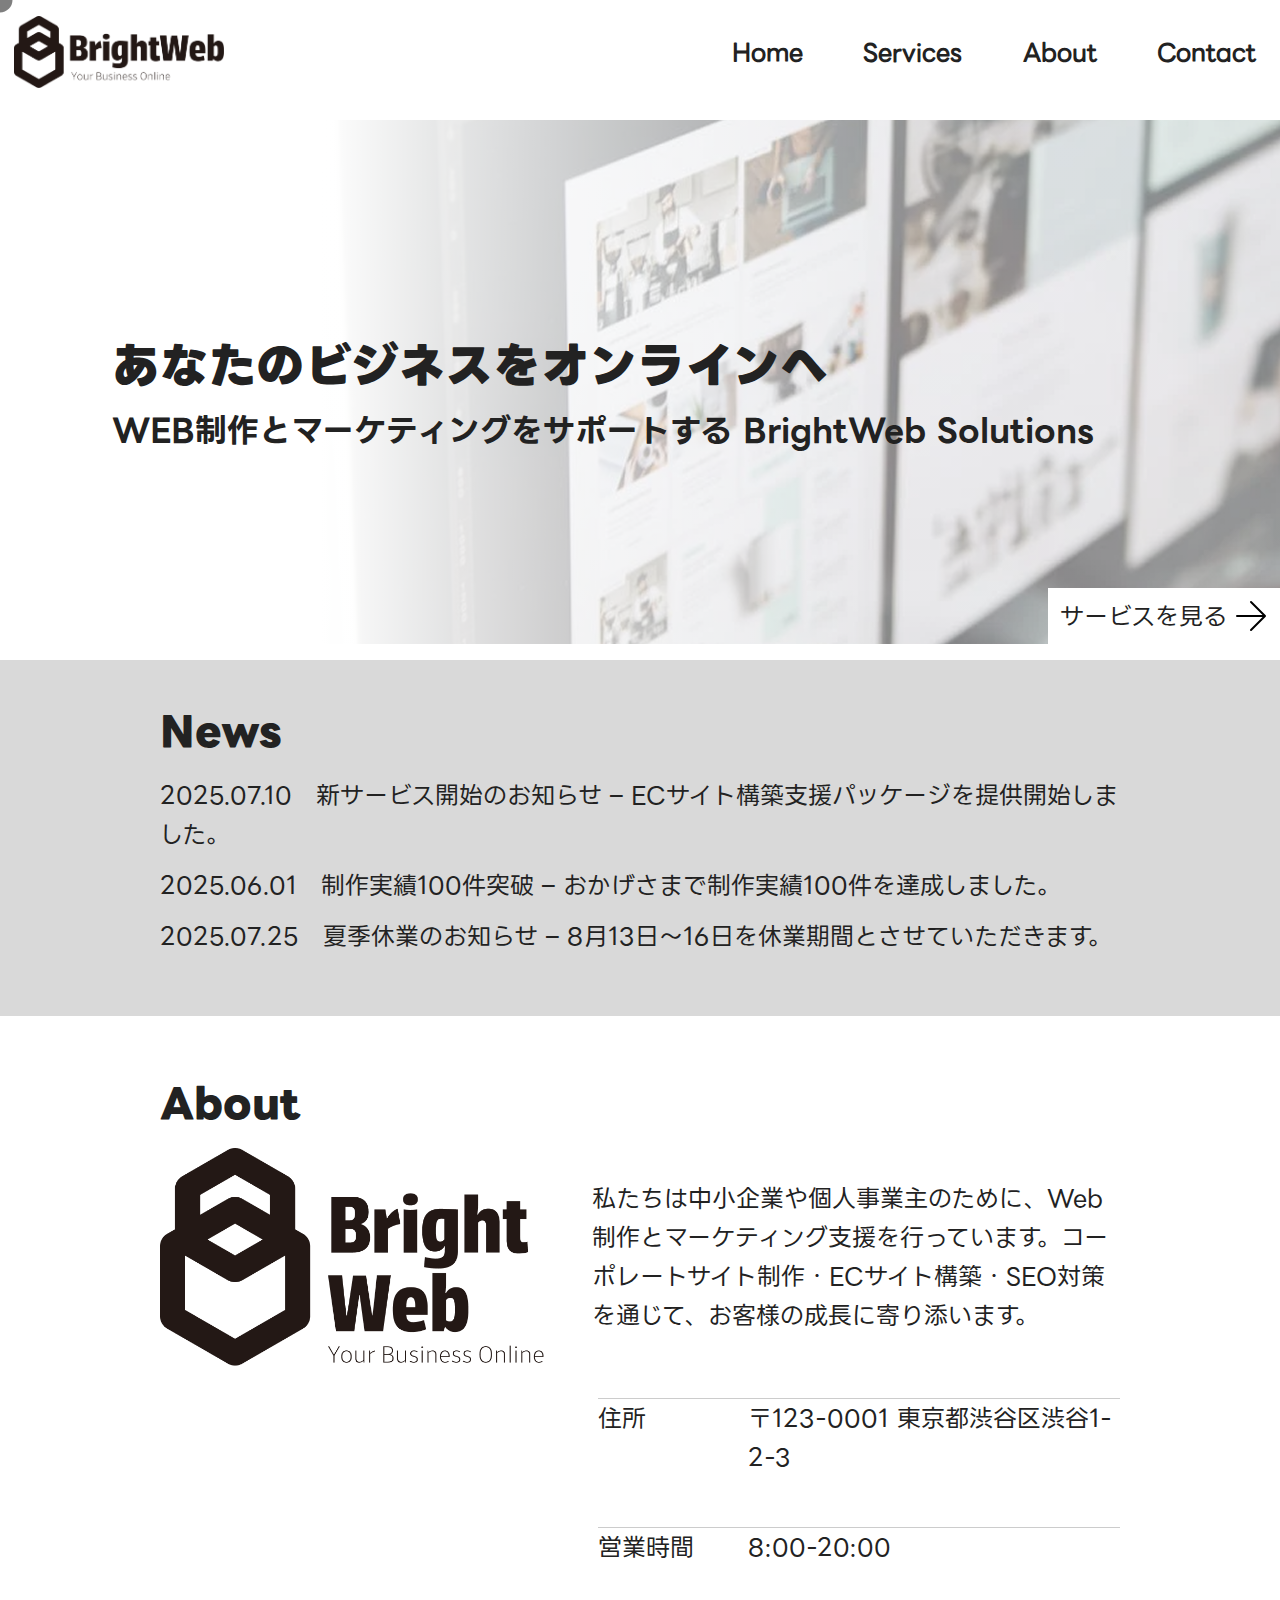
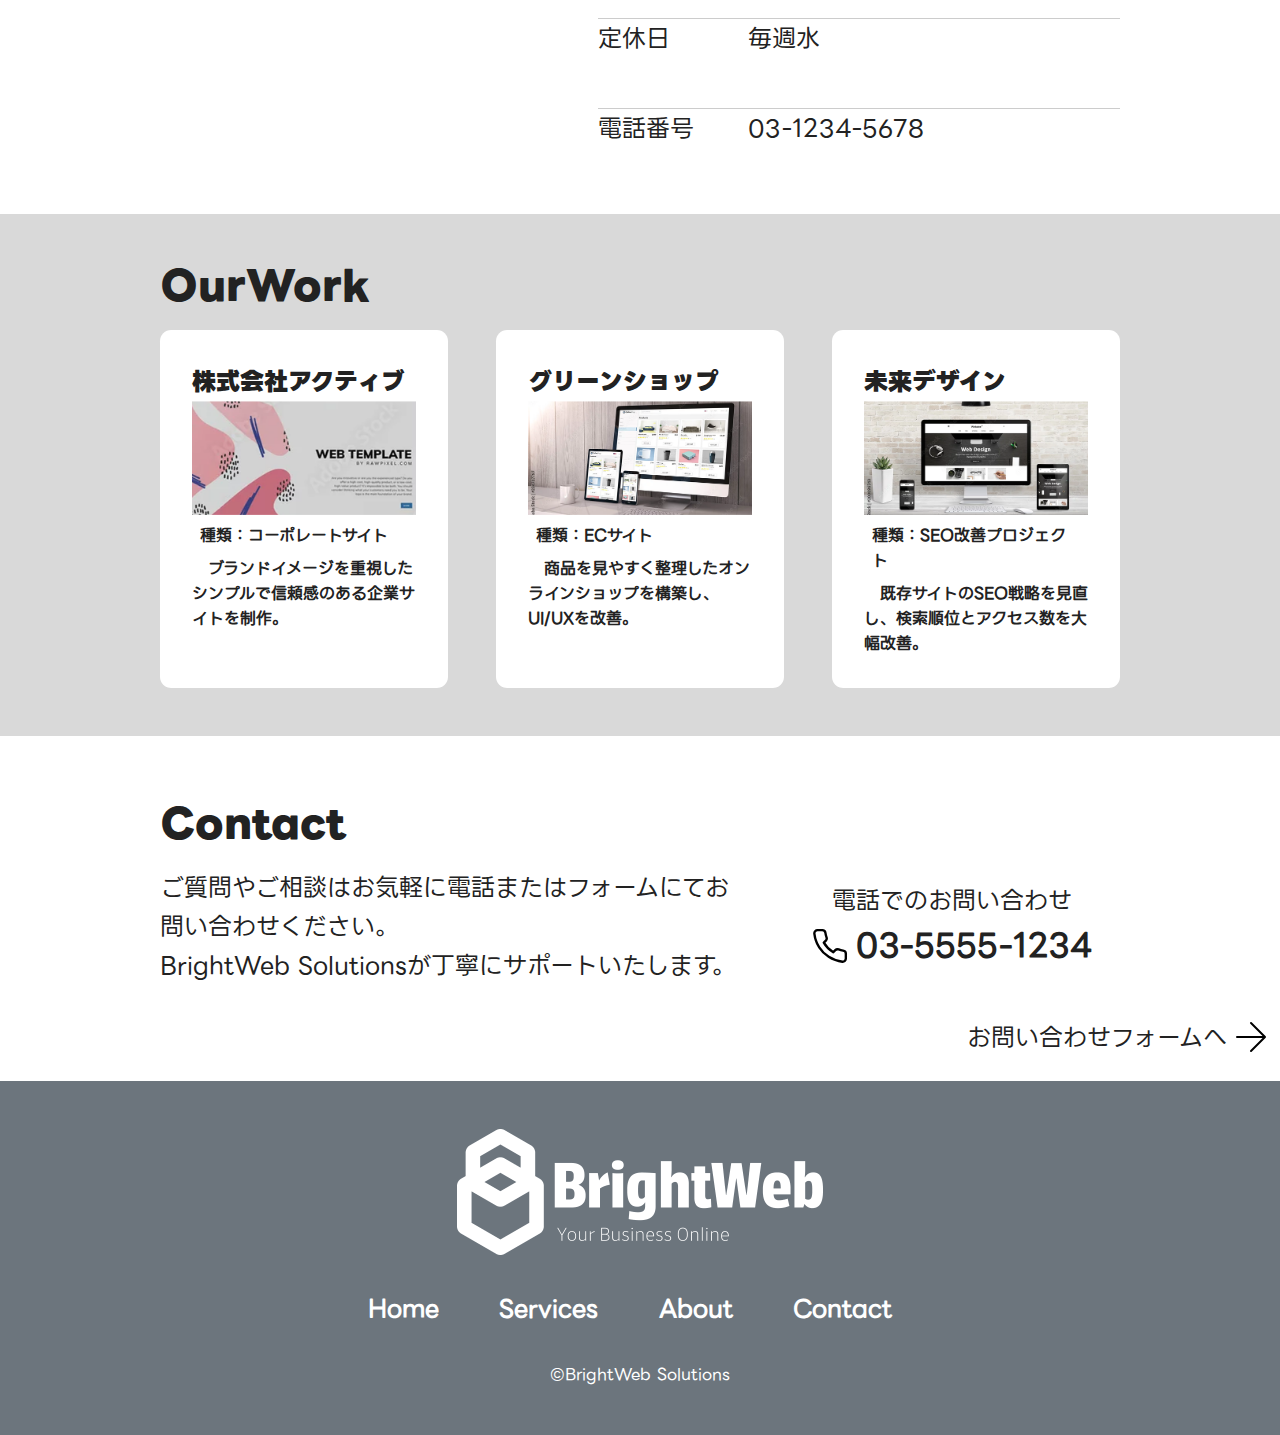
<file: index.html>
<!DOCTYPE html>
<html lang="ja">
<head>
  <meta charset="UTF-8">
  <meta name="viewport" content="width=device-width, initial-scale=1.0">
  <title>BrightWeb Solutions</title>
  <link rel="stylesheet" href="./css/reset.css">
  <link rel="stylesheet" href="./css/style.css">
  <script src="./js/script.js" defer></script>
</head>
<body>
  <div id="cursor"></div>
  <header>
    <a href="/"><img src="./img/logo1.png" alt="logo" class="logo1"></a>
    <nav>
      <ul class="main_menu">
        <li><a href="./index.html">Home</a></li>
        <li><a href="./services.html">Services</a></li>
        <li><a href="./index.html#about">About</a></li>
        <li><a href="./index.html#contact">Contact</a></li>
      </ul>
    </nav>
  </header>
  <section class="main_visual">
    <div>
      <p><span>あなたのビジネスをオンラインへ</span><br>
      WEB制作とマーケティングをサポートする BrightWeb Solutions</p>
    </div>
      <a href="./services.html" class="column_button">サービスを見る<img src="./img/arrow-right (3).svg" alt="arrow" class="arrow"></a>
  </section>
  <section class="news">
    <div class="container">
      <p class="title">News</p>
      <ul id="news_list"></ul>
    </div>
  </section>
  <section class="about" id="about">
    <div class="container">
     <p class="title">About</p>
      <div class="about_main">
        <div><img src="./img/logo2.png" alt="logo"></div>
         <div>
          <p>私たちは中小企業や個人事業主のために、Web制作とマーケティング支援を行っています。コーポレートサイト制作・ECサイト構築・SEO対策を通じて、お客様の成長に寄り添います。</p>
         </div>
        </div>
        <div class="map">
          <iframe src="https://www.google.com/maps/embed?pb=!1m18!1m12!1m3!1d12963.30170589097!2d139.7537699364027!3d35.68130028953324!2m3!1f0!2f0!3f0!3m2!1i1024!2i768!4f13.1!3m3!1m2!1s0x60188bfbd89f700b%3A0x277c49ba34ed38!2z5p2x5Lqs6aeF!5e0!3m2!1sja!2sjp!4v1754353713195!5m2!1sja!2sjp" width="600" height="450" style="border:0;" allowfullscreen="" loading="lazy" referrerpolicy="no-referrer-when-downgrade"></iframe>
          <dl>
              <dt>住所</dt>
              <dd>〒123-0001 東京都渋谷区渋谷1-2-3</dd>
              <dt>営業時間</dt>
              <dd>8:00-20:00</dd>
              <dt>定休日</dt>
              <dd>毎週水</dd>
              <dt>電話番号</dt>
              <dd>03-1234-5678</dd>
            </dl>
        </div>
      </div>
  </section>
  <section class="ourwork">
    <div class="container">
      <p class="title">OurWork</p>
      <div class="cardcontainer" id="card">
    </div>
    </div>
  </section>
  <section class="contact" id="contact">
    <div class="container">
      <p class="title">Contact</p>
      <div class="contact_main">
        <div>
          <p>ご質問やご相談はお気軽に電話またはフォームにてお問い合わせください。 <br>BrightWeb Solutionsが丁寧にサポートいたします。</p>
        </div>
        <div class="tel">
          <p>電話でのお問い合わせ</p>
          <p class="num"><img src="./img/phone.svg" alt="phone">03-5555-1234</p>
        </div>
      </div>
    </div>
    <a href="./form.html" class="column_button">お問い合わせフォームへ<img src="./img/arrow-right (3).svg" alt="arrow" class="arrow"></a>
  </section>
  <footer>
    <img src="./img/logo3.png" alt="logo">
    <nav>
      <ul class="main_menu">
        <li><a href="./index.html">Home</a></li>
        <li><a href="./services.html">Services</a></li>
        <li><a href="./index.html#about">About</a></li>
        <li><a href="./index.html#contact">Contact</a></li>
      </ul>
    </nav>
    &copy;BrightWeb Solutions
  </footer>
</body>

</html>
</file>
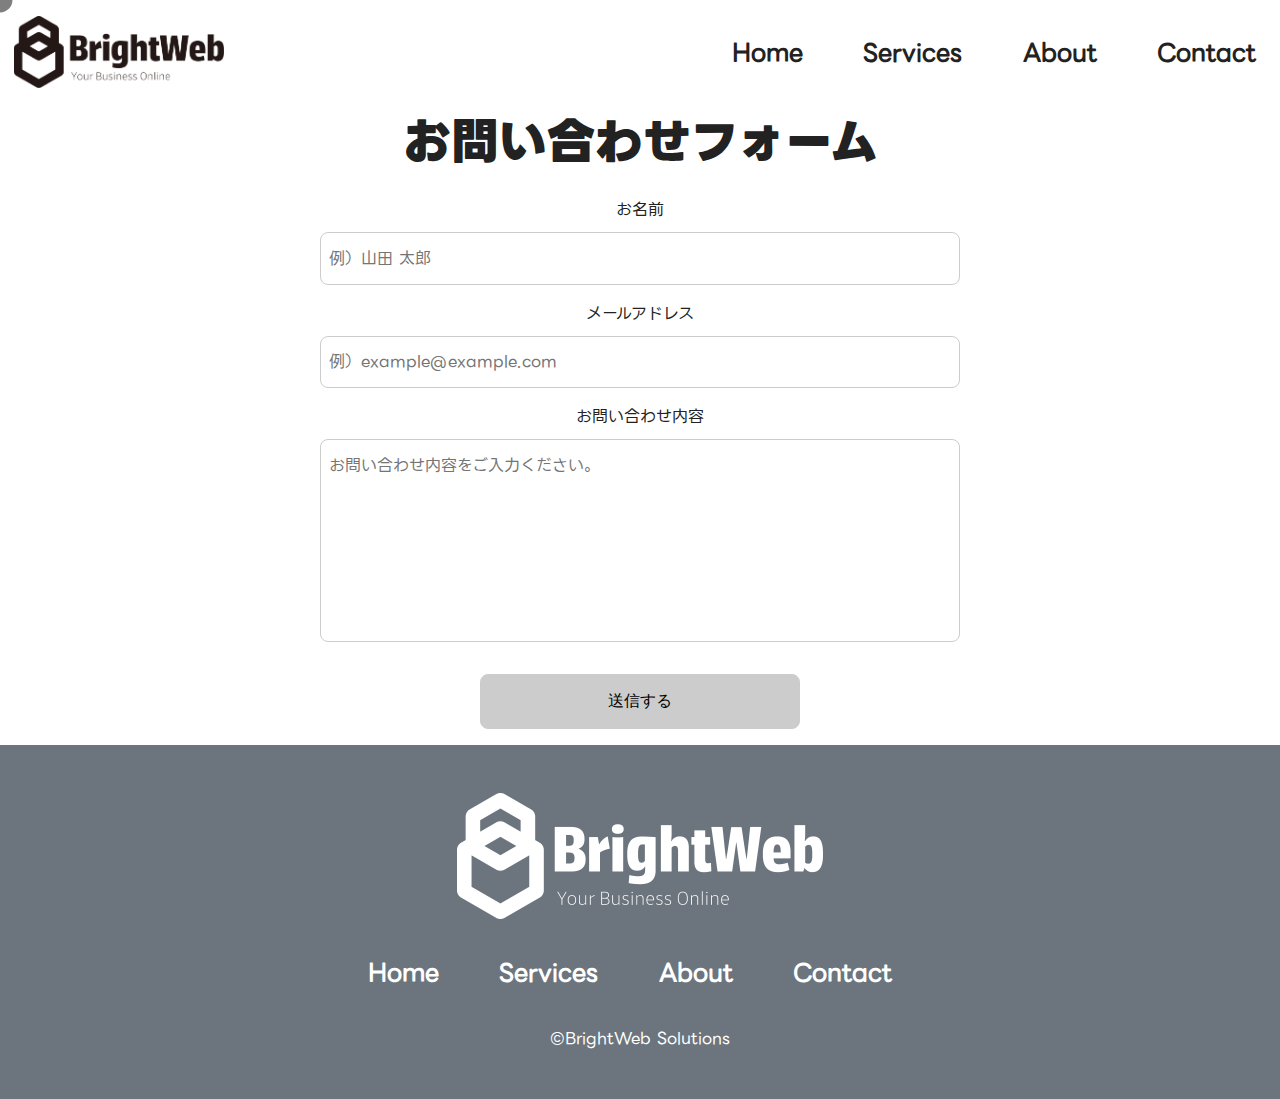
<file: form.html>
<!DOCTYPE html>
<html lang="ja">
<head>
  <meta charset="UTF-8">
  <meta name="viewport" content="width=device-width, initial-scale=1.0">
  <title>BrightWeb Solutions</title>
  <link rel="stylesheet" href="./css/reset.css">
  <link rel="stylesheet" href="./css/style.css">
  <script src="./js/scr_for.js" defer></script>
</head>
<body>
  <div id="cursor"></div>
  <header>
    <a href="/"><img src="./img/logo1.png" alt="logo" class="logo1"></a>
    <nav>
      <ul class="main_menu">
        <li><a href="/">Home</a></li>
        <li><a href="./services.html">Services</a></li>
        <li><a href="./index.html#about">About</a></li>
        <li><a href="./index.html#contact">Contact</a></li>
      </ul>
    </nav>
  </header>
  <form class="form_box" action="https://api.staticforms.xyz/submit" method="post">
  <h1>お問い合わせフォーム</h1>
    <input type="hidden" name="accessKey" value="sf_5hc8fiib59ng433kai51g4bh">
    <input type="hidden" name="redirectTo" value="https://t125063.github.io/BrightWeb_Solutions/form_after.html">
    <div class="form_item">
      <label>お名前</label>
      <input type="text" name="name" placeholder="例）山田 太郎">
    </div>
    <div class="form_item">
      <label>メールアドレス</label>
      <input type="email" placeholder="例）example@example.com">
    </div>
    <div class="form_item">
      <label>お問い合わせ内容</label>
      <textarea rows="7" name="message" placeholder="お問い合わせ内容をご入力ください。"></textarea>
    </div>
    <div class="form_item">
      <button type="submit">送信する</button>
    </div>
  </form>
  
  <footer>
    <img src="./img/logo3.png" alt="logo">
    <nav>
      <ul class="main_menu">
        <li><a href="/">Home</a></li>
        <li><a href="./services.html">Services</a></li>
        <li><a href="./index.html#about">About</a></li>
        <li><a href="./index.html#contact">Contact</a></li>
      </ul>
    </nav>
    &copy;BrightWeb Solutions
  </footer>
</body>

</html>
</file>
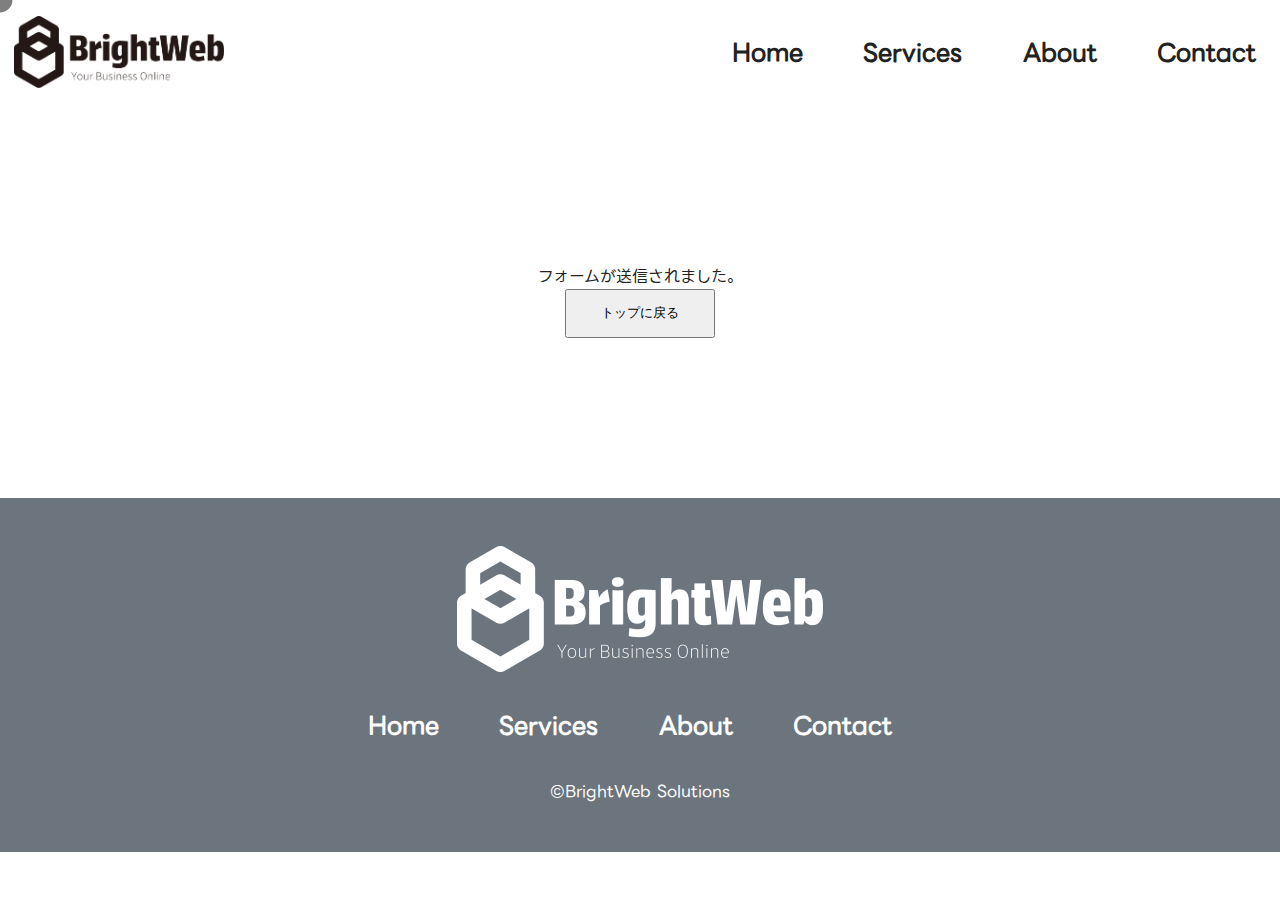
<file: form_after.html>
<!DOCTYPE html>
<html lang="ja">
<head>
  <meta charset="UTF-8">
  <meta name="viewport" content="width=device-width, initial-scale=1.0">
  <title>BrightWeb Solutions</title>
  <link rel="stylesheet" href="./css/reset.css">
  <link rel="stylesheet" href="./css/style.css">
  <script src="./js/scr_for_af.js" defer></script>
</head>
<body>
  <div id="cursor"></div>
  <header>
    <a href="/"><img src="./img/logo1.png" alt="logo" class="logo1"></a>
    <nav>
      <ul class="main_menu">
        <li><a href="/">Home</a></li>
        <li><a href="./services.html">Services</a></li>
        <li><a href="./index.html#about">About</a></li>
        <li><a href="./index.html#contact">Contact</a></li>
      </ul>
    </nav>
  </header>
  <div class="form_after">
  <h2 class="form_message">フォームが送信されました。</h2>
  <button class="backToTop">
    <a href="index.html">トップに戻る</a>    
  </button>
  </div>
  <footer>
    <img src="./img/logo3.png" alt="logo">
    <nav>
      <ul class="main_menu">
        <li><a href="/">Home</a></li>
        <li><a href="./services.html">Services</a></li>
        <li><a href="./index.html#about">About</a></li>
        <li><a href="./index.html#contact">Contact</a></li>
      </ul>
    </nav>
    &copy;BrightWeb Solutions
  </footer>
</body>
</html>
</file>
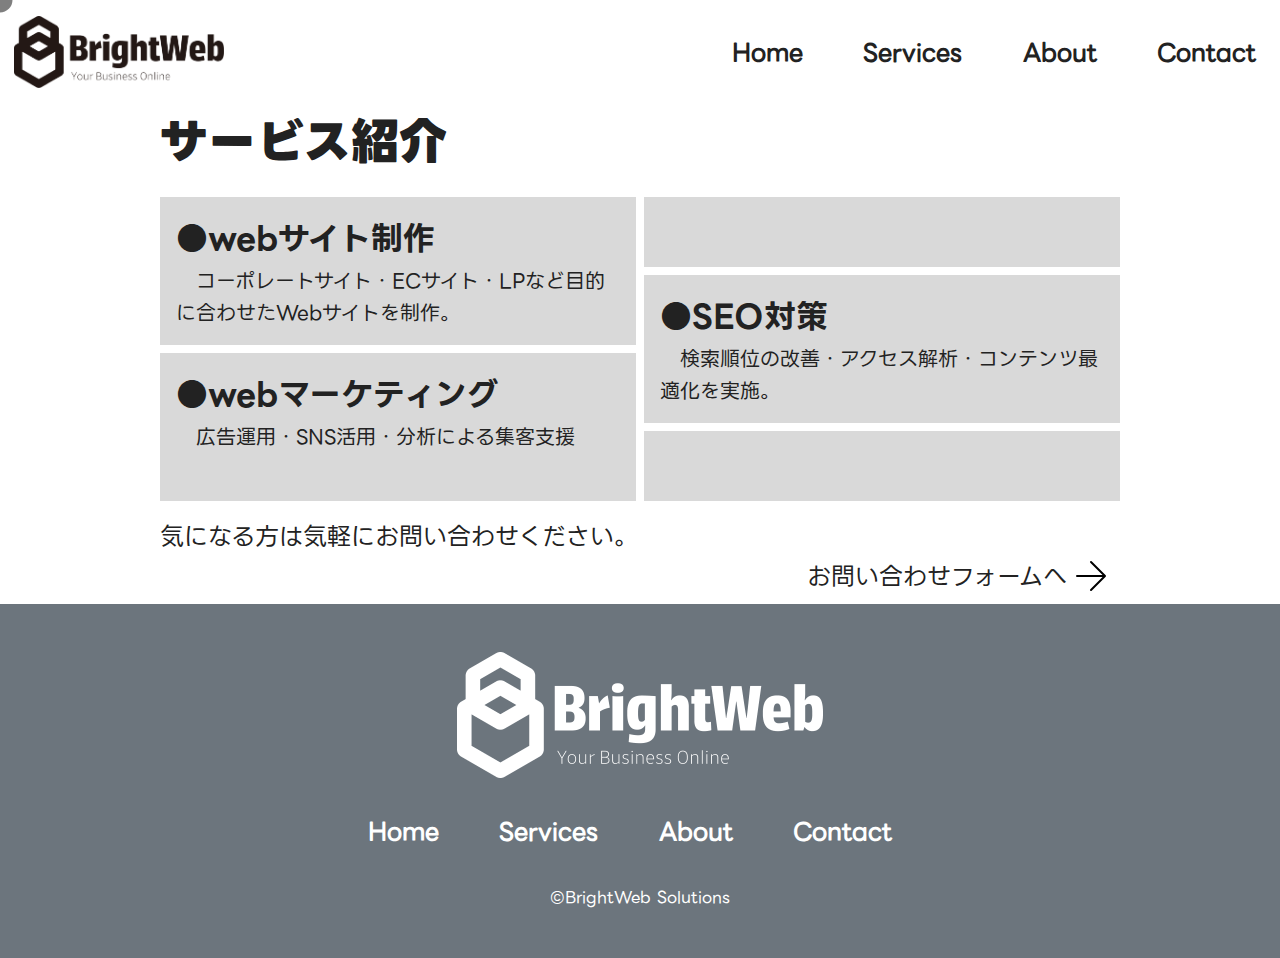
<file: services.html>
<!DOCTYPE html>
<html lang="ja">
<head>
  <meta charset="UTF-8">
  <meta name="viewport" content="width=device-width, initial-scale=1.0">
  <title>BrightWeb Solutions</title>
  <link rel="stylesheet" href="./css/reset.css">
  <link rel="stylesheet" href="./css/style.css">
  <script src="./js/scr_ser.js" defer></script>
</head>
<body>
  <div id="cursor"></div>
  <header>
    <a href="/"><img src="./img/logo1.png" alt="logo" class="logo1"></a>
    <nav>
      <ul class="main_menu">
        <li><a href="./index.html">Home</a></li>
        <li><a href="./services.html">Services</a></li>
        <li><a href="./index.html#about">About</a></li>
        <li><a href="./index.html#contact">Contact</a></li>
      </ul>
    </nav>
  </header>
  <section class="container">
    <h1>サービス紹介</h1>
    <div class="service_about">
      <div class="div1 back">
        <h2>●webサイト制作</h2>
        <p>　コーポレートサイト・ECサイト・LPなど目的に合わせたWebサイトを制作。</p>
      </div>
      <div class="div2 back">
        <h2>●SEO対策</h2>
        <p>　検索順位の改善・アクセス解析・コンテンツ最適化を実施。</p>
      </div>
      <div class="div3 back"></div>
      <div class="div4 back">
        <h2>●webマーケティング</h2>
        <p>　広告運用・SNS活用・分析による集客支援</p>
      </div>
      <div class="div5 back"></div>
    </div>
  </section>
  <section class="service_about_contact container">
    <p>気になる方は気軽にお問い合わせください。</p>
    <a href="./form.html" class="column_button">お問い合わせフォームへ<img src="./img/arrow-right (3).svg" alt="arrow" class="arrow"></a>
  </section>
  <footer>
    <img src="./img/logo3.png" alt="logo">
    <nav>
      <ul class="main_menu">
        <li><a href="./index.html">Home</a></li>
        <li><a href="./services.html">Services</a></li>
        <li><a href="./index.html#about">About</a></li>
        <li><a href="./index.html#contact">Contact</a></li>
      </ul>
    </nav>
    &copy;BrightWeb Solutions
  </footer>
</body>

</html>
</file>
<file: css/style.css>
@font-face {
  font-family: 'line_seed_bd';
  src: url('../fonts/LINESeedJP_OTF_Bd.otf') format('opentype');
}
@font-face {
  font-family: 'line_seed_eb';
  src: url('../fonts/LINESeedJP_OTF_Eb.otf') format('opentype');
}
@font-face {
  font-family: 'line_seed_rg';
  src: url('../fonts/LINESeedJP_OTF_Rg.otf') format('opentype');
}
@font-face {
  font-family: 'line_seed_th';
  src: url('../fonts/LINESeedJP_OTF_Th.otf') format('opentype');
}

body {
  font-family: line_seed_rg;
}

header {
  display: flex;
  height: 104px;
  justify-content: space-between;
  align-items: center;
  .logo1 {
    width: 210px;
    height: 72px;
    margin: 14px;
  }
  .main_menu {
    display: flex;
    width: 524px;
    height: 59px;
    margin: 24px;
    justify-content: space-between;
    align-items: center;
    li {
      font-weight: bold;
      font-size: 24px;
    }
  }
}

.main_visual{
  background-image: linear-gradient(to right, rgb(255, 255, 255) 25%, rgba(255, 255, 255, 0.49) 70%), url(../img/main_visual_bg.png);
  background-size: cover;
  height: 524px;
  position: relative;
  div {
    position: absolute;
    top: 13em;
    left: 7em;
    p {
      font-size: 32px;
      font-family: line_seed_bd;
      span {  
        font-family: line_seed_eb;
        font-size: 48px;
      }
    }
  } 
}

.title {
  display: block;
  font-family: line_seed_eb;
  font-size: 40px;
  padding-top: 40px;
  padding-bottom: 0.3em;
}

.container {
  width: 75%;
  margin: auto;
}

section {
  margin-top: 16px;
  margin-bottom: 16px;
}

.news {
  position: relative;
  font-size: 24px;
  padding-bottom: 2em;
  background-color: #d9d9d9;
  li {
    padding-bottom: 0.5em;
  }
}


.about {
  position: relative;
  .map {
    display: flex;
    gap: 2em;
    padding-top: 2em;
    iframe{
      width: 45%;
      height: 400px;
    }
    dl {
      display: grid;
      grid-template-columns: 150px 1fr;
      height: 400px;
      dt,dd {
        font-size: 24px;
        border-top: 1px solid #ccc;
      }
    }
  }
}


.about_main {
  display: grid;
  position: relative;
  grid-template-columns: 40% 1fr;
  gap: 3em;
  align-items: center;
  p {
    font-size: 24px;
  }
}

.column_button {
  display: flex;
  font-size: 24px;
  height: 56px;
  position: absolute;
  align-items: center;
  background-color: #ffffff;
  bottom: 0em;
  right: 0px;
  border: none;
  padding-left: 0.5em;
  padding-right: 0.2em;
  transition: background-color 0.5s ease;
  .arrow {
    width: 48px;
    height: 48px;
    transition: transform 0.3s ease;
  }
}

.column_button:hover{
  background-color: rgba(0, 0, 0, 0.074);
  .arrow{
    transform: translateX(5px);
  }
}

.ourwork{
  background-color: #d9d9d9;
  padding-bottom: 3em;
  .cardcontainer {
    display: flex;
    gap: 5%;
    .card {
      width: 30%;
      background-color: #ffffff;
      padding: 2em;
      border-radius: 0.7em;
      font-size: 16px;
      font-weight: bold;
      h2 {
        font-family: line_seed_eb;
        font-size: 24px;
      }
      span {
        display: block;
        padding: 0.5em;
      }
    }
  }
}
.contact {
  position: relative;
  padding-bottom: 5em;
  .contact_main {
    display: grid;
    grid-template-columns: 60% 1fr;
    gap: 2em;
    font-size: 24px;
    .tel {
      text-align: center;
      margin: auto;
      .num {
        display: flex;
        font-size: 32px;
        font-weight: 900;
        img {
          width: 38px;
          margin-right: 0.2em;
        }
      }
    }
  }
}

footer {
  padding: 3em;
  background-color: #6C757D;
  color: #ffffff;
  text-align: center;
  img{
    width: 366px;
  }
  nav {
    display: block;
    width: 592px;
    margin: auto;
    .main_menu {
      display: flex;
      width: 524px;
      height: 59px;
      margin: 24px;
      justify-content: space-between;
      align-items: center;
      li {
        font-weight: bold;
        font-size: 24px;
      }
    }
  }
}

h1 {
  font-size: 3em;
  font-family: line_seed_eb;
}

.service_about {
  display: grid;
  grid-template-columns: repeat(2, 1fr);
  grid-template-rows: repeat(4, 1fr);
  gap: 8px;
  margin-top: 1em;
  margin-bottom: 1em;
  h2 {
    font-size: 2em;
    font-family: line_seed_bd;
  }
  p {
    font-size: 1.25em;
  }
  .back {
    background-color: #d9d9d9;
  }
  .div1 {
    grid-row: span 2 / span 2;
    padding: 1em;
  }
  .div2 {
    grid-row: span 2 / span 2;
    grid-column-start: 2;
    grid-row-start: 2;
    padding: 1em;
  }
  .div3 {
    grid-column-start: 2;
    grid-row-start: 1;
  }
  .div4 {
    grid-row: span 2 / span 2;
    grid-row-start: 3;
    padding: 1em;
  }
  .div5 {
    grid-column-start: 2;
    grid-row-start: 4;
  }
}

.service_about_contact {
  position: relative;
  font-size: 1.5em;
  padding-bottom: 2em;
}

.form_box {
  width: 50%;
  margin: auto;
  text-align: center;
  .form_item {
    display: grid;
    gap: 10px;
    margin-top: 1em;
    textarea {
      resize: none;
    }
    input,
    textarea{
      padding: 0.8em 0.5em;
      border-radius: 0.5em;
      border: solid 1px #ccc;
    }
    label {
      font-size: 16px;
    }
  }
  button {
    margin: 1em;
    padding: 1em;
    width: 50%;
    margin-left: auto;
    margin-right: auto;
    border: solid 1px #ccc;
    background-color: #ccc;
    font-size: 16px;
    border-radius: 0.5em;
  }
}

.backToTop {
  width: 150px;
  padding: 1em;
}
.form_after{
  width: 50%;
  margin: auto;
  text-align: center;
  margin-top: 10em;
  margin-bottom: 10em;
}

#cursor {
  position: fixed;
  top: 0;
  left: 0;
  width: 25px;
  height: 25px;
  background-color: rgba(0, 0, 0, 0.5); /* 黒の半透明 */
  border-radius: 50%;
  pointer-events: none; /* クリックを妨げない */
  transform: translate(-50%, -50%);
  z-index: 9999;
}
</file>
